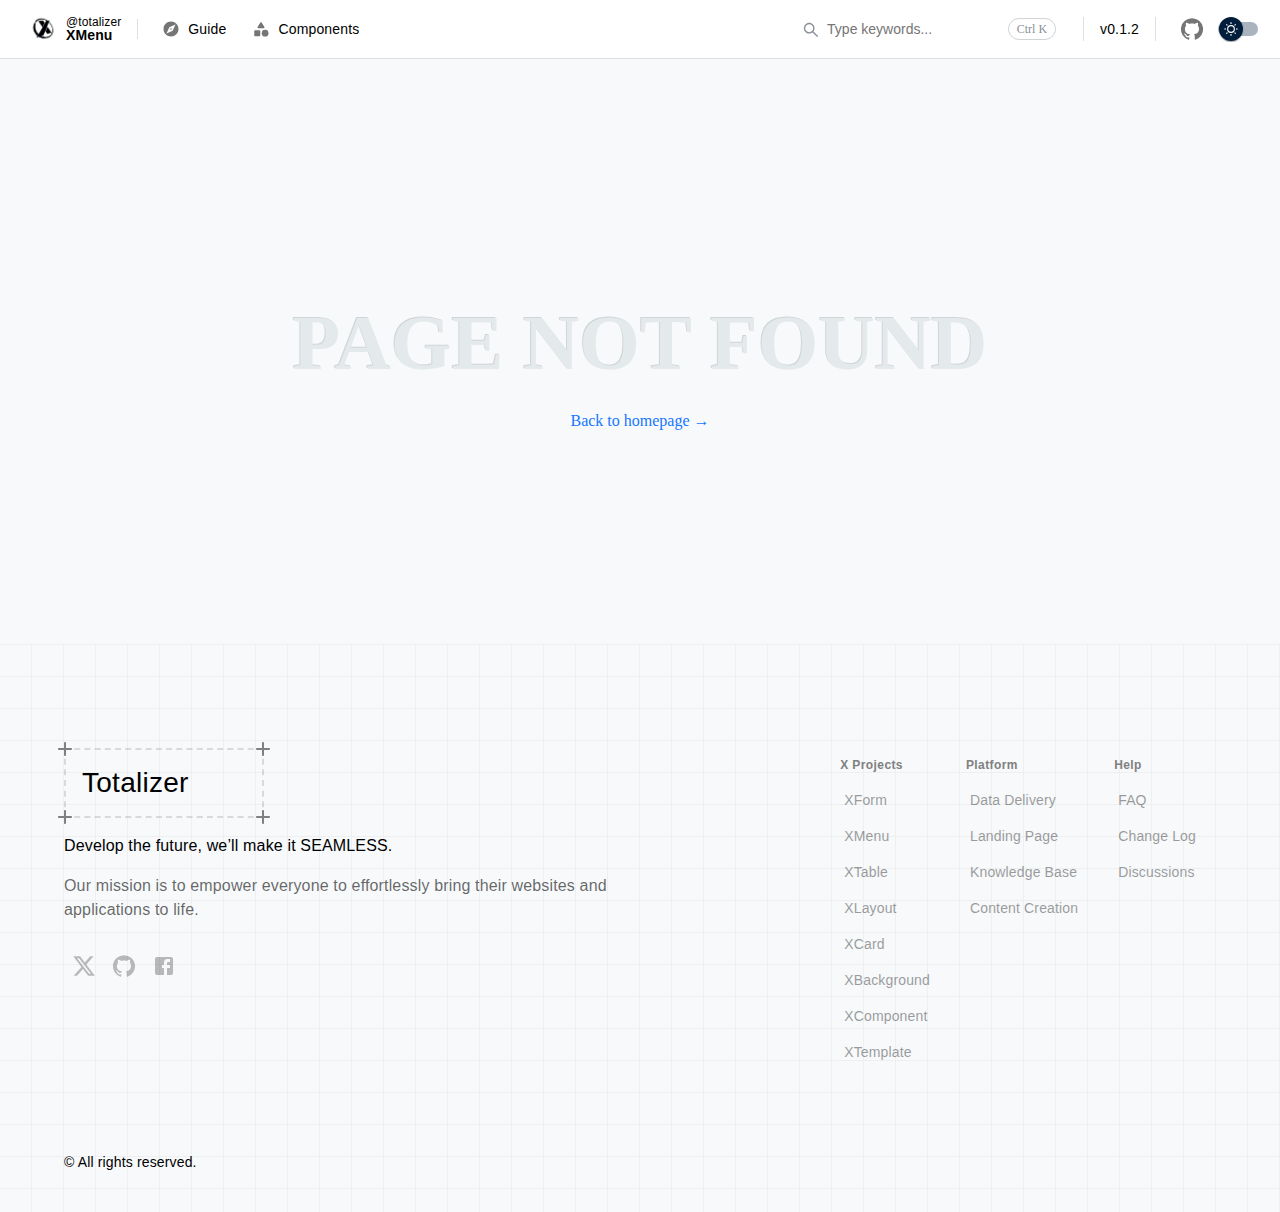
<file: index.html>
<!DOCTYPE html>
<html>
<head>
<meta charset="utf-8">
<meta name="viewport" content="width=device-width, user-scalable=no, initial-scale=1.0, maximum-scale=1.0, minimum-scale=1.0">
<meta http-equiv="X-UA-Compatible" content="ie=edge">
<link rel="shortcut icon" href="/logo.png">
<link rel="stylesheet" href="/umi.8faca2de.css">
<script src="/preload_helper.7fa3b0bf.js"></script>
</head>
<body>
<div id="root"></div>
<script src="/umi.51fefbef.js"></script>
</body>
</html>
</file>
<file: umi.8faca2de.css>
.dumi-default-tabs-nav{position:relative;display:flex;padding:0 12px}.dumi-default-tabs-nav:after{content:"";position:absolute;left:0;bottom:0;width:100%;height:0;border-bottom:1px dashed #e4e9ec}[data-prefers-color=dark] .dumi-default-tabs-nav:after{border-bottom-color:#2a353c}.dumi-default-tabs-nav-wrap{display:flex;white-space:nowrap;overflow:hidden}.dumi-default-tabs-nav-wrap.dumi-default-tabs-nav-wrap-ping-left{box-shadow:5px 0 5px -5px #0000001a inset}.dumi-default-tabs-nav-wrap.dumi-default-tabs-nav-wrap-ping-right~*>.dumi-default-tabs-nav-more{box-shadow:0 0 5px #0000001a}.dumi-default-tabs-nav-list{position:relative;z-index:1;display:flex;transition:transform .2s}.dumi-default-tabs-nav-more{height:100%;cursor:pointer;background:none;border:0;transition:box-shadow .2s}.dumi-default-tabs-tab{display:flex;margin:0 12px}.dumi-default-tabs-tab-btn{padding:0;color:#4f5866;font-size:14px;line-height:36px;border:0;outline:none;background:transparent;box-sizing:border-box;cursor:pointer;transition:all .2s}[data-prefers-color=dark] .dumi-default-tabs-tab-btn{color:#8590a0}.dumi-default-tabs-tab-btn:hover{color:#30363f}[data-prefers-color=dark] .dumi-default-tabs-tab-btn:hover{color:#c6c9cd}.dumi-default-tabs-tab-active .dumi-default-tabs-tab-btn{color:#30363f}[data-prefers-color=dark] .dumi-default-tabs-tab-active .dumi-default-tabs-tab-btn{color:#c6c9cd}.dumi-default-tabs-ink-bar{position:absolute;height:1px;background:#1677ff;transition:left .2s,width .2s;pointer-events:none;bottom:0}[data-prefers-color=dark] .dumi-default-tabs-ink-bar{background:#0053c8}.dumi-default-tabs-dropdown{position:absolute;background:inherit;border:1px solid #d0d5d8;max-height:200px;overflow:auto}[data-prefers-color=dark] .dumi-default-tabs-dropdown{border-color:#1c2022}.dumi-default-tabs-dropdown>ul{list-style:none;margin:0;padding:0}.dumi-default-tabs-dropdown>ul>li{padding:4px 12px;font-size:14px;cursor:pointer}.dumi-default-tabs-dropdown>ul>li:hover{color:#1677ff}[data-prefers-color=dark] .dumi-default-tabs-dropdown>ul>li:hover{color:#0053c8}.dumi-default-tabs-dropdown>ul>li:not(:last-child){border-bottom:1px dashed #d0d5d8}[data-prefers-color=dark] .dumi-default-tabs-dropdown>ul>li:not(:last-child){border-bottom-color:#1c2022}.dumi-default-tabs-dropdown-hidden,.dumi-default-tabs-tabpane-hidden{display:none}code[class*=language-],pre[class*=language-]{background:#fafafa;color:#383a42;font-family:Fira Code,Fira Mono,Menlo,Consolas,DejaVu Sans Mono,monospace;direction:ltr;text-align:left;white-space:pre;word-spacing:normal;word-break:normal;line-height:1.5;tab-size:2;hyphens:none}code[class*=language-]::selection,code[class*=language-] *::selection,pre[class*=language-] *::selection{background:#e5e5e6;color:inherit}pre[class*=language-]{padding:1em;margin:.5em 0;overflow:auto;border-radius:.3em}:not(pre)>code[class*=language-]{padding:.2em .3em;border-radius:.3em;white-space:normal}.token.comment,.token.prolog,.token.cdata{color:#a0a1a7}.token.doctype,.token.punctuation,.token.entity{color:#383a42}.token.attr-name,.token.class-name,.token.boolean,.token.constant,.token.number,.token.atrule{color:#b76b01}.token.keyword{color:#a626a4}.token.property,.token.tag,.token.symbol,.token.deleted,.token.important{color:#e45649}.token.selector,.token.string,.token.char,.token.builtin,.token.inserted,.token.regex,.token.attr-value,.token.attr-value>.token.punctuation{color:#50a14f}.token.variable,.token.operator,.token.function{color:#4078f2}.token.url{color:#0184bc}.token.attr-value>.token.punctuation.attr-equals,.token.special-attr>.token.attr-value>.token.value.css{color:#383a42}.language-css .token.selector{color:#e45649}.language-css .token.property{color:#383a42}.language-css .token.function,.language-css .token.url>.token.function{color:#0184bc}.language-css .token.url>.token.string.url{color:#50a14f}.language-css .token.important,.language-css .token.atrule .token.rule,.language-javascript .token.operator{color:#a626a4}.language-javascript .token.template-string>.token.interpolation>.token.interpolation-punctuation.punctuation{color:#ca1243}.language-json .token.operator{color:#383a42}.language-json .token.null.keyword{color:#b76b01}.language-markdown .token.url,.language-markdown .token.url>.token.operator,.language-markdown .token.url-reference.url>.token.string{color:#383a42}.language-markdown .token.url>.token.content{color:#4078f2}.language-markdown .token.url>.token.url,.language-markdown .token.url-reference.url{color:#0184bc}.language-markdown .token.blockquote.punctuation,.language-markdown .token.hr.punctuation{color:#a0a1a7;font-style:italic}.language-markdown .token.code-snippet{color:#50a14f}.language-markdown .token.bold .token.content{color:#b76b01}.language-markdown .token.italic .token.content{color:#a626a4}.language-markdown .token.strike .token.content,.language-markdown .token.strike .token.punctuation,.language-markdown .token.list.punctuation,.language-markdown .token.title.important>.token.punctuation{color:#e45649}.token.bold{font-weight:700}.token.comment,.token.italic{font-style:italic}.token.entity{cursor:help}.token.namespace{opacity:.8}.token.token.tab:not(:empty):before,.token.token.cr:before,.token.token.lf:before,.token.token.space:before{color:#383a4233}div.code-toolbar>.toolbar.toolbar>.toolbar-item{margin-right:.4em}div.code-toolbar>.toolbar.toolbar>.toolbar-item>button,div.code-toolbar>.toolbar.toolbar>.toolbar-item>a,div.code-toolbar>.toolbar.toolbar>.toolbar-item>span{background:#e5e5e6;color:#696c77;padding:.1em .4em;border-radius:.3em}div.code-toolbar>.toolbar.toolbar>.toolbar-item>button:hover,div.code-toolbar>.toolbar.toolbar>.toolbar-item>button:focus,div.code-toolbar>.toolbar.toolbar>.toolbar-item>a:hover,div.code-toolbar>.toolbar.toolbar>.toolbar-item>a:focus,div.code-toolbar>.toolbar.toolbar>.toolbar-item>span:hover,div.code-toolbar>.toolbar.toolbar>.toolbar-item>span:focus{background:#c6c7c7;color:#383a42}.line-highlight.line-highlight{background:#383a420d}.line-highlight.line-highlight:before,.line-highlight.line-highlight[data-end]:after{background:#e5e5e6;color:#383a42;padding:.1em .6em;border-radius:.3em;box-shadow:0 2px #0003}pre[id].linkable-line-numbers.linkable-line-numbers span.line-numbers-rows>span:hover:before{background-color:#383a420d}.line-numbers.line-numbers .line-numbers-rows,.command-line .command-line-prompt{border-right-color:#383a4233}.line-numbers .line-numbers-rows>span:before,.command-line .command-line-prompt>span:before{color:#9d9d9f}.rainbow-braces .token.token.punctuation.brace-level-1,.rainbow-braces .token.token.punctuation.brace-level-5,.rainbow-braces .token.token.punctuation.brace-level-9{color:#e45649}.rainbow-braces .token.token.punctuation.brace-level-2,.rainbow-braces .token.token.punctuation.brace-level-6,.rainbow-braces .token.token.punctuation.brace-level-10{color:#50a14f}.rainbow-braces .token.token.punctuation.brace-level-3,.rainbow-braces .token.token.punctuation.brace-level-7,.rainbow-braces .token.token.punctuation.brace-level-11{color:#4078f2}.rainbow-braces .token.token.punctuation.brace-level-4,.rainbow-braces .token.token.punctuation.brace-level-8,.rainbow-braces .token.token.punctuation.brace-level-12{color:#a626a4}pre.diff-highlight>code .token.token.deleted:not(.prefix),pre>code.diff-highlight .token.token.deleted:not(.prefix){background-color:#ff526626}pre.diff-highlight>code .token.token.deleted:not(.prefix)::selection,pre.diff-highlight>code .token.token.deleted:not(.prefix) *::selection,pre>code.diff-highlight .token.token.deleted:not(.prefix)::selection,pre>code.diff-highlight .token.token.deleted:not(.prefix) *::selection{background-color:#fb566940}pre.diff-highlight>code .token.token.inserted:not(.prefix),pre>code.diff-highlight .token.token.inserted:not(.prefix){background-color:#1aff5b26}pre.diff-highlight>code .token.token.inserted:not(.prefix)::selection,pre.diff-highlight>code .token.token.inserted:not(.prefix) *::selection,pre>code.diff-highlight .token.token.inserted:not(.prefix)::selection,pre>code.diff-highlight .token.token.inserted:not(.prefix) *::selection{background-color:#38e06240}.prism-previewer.prism-previewer:before,.prism-previewer-gradient.prism-previewer-gradient div{border-color:hsl(0,0,95%)}.prism-previewer-color.prism-previewer-color:before,.prism-previewer-gradient.prism-previewer-gradient div,.prism-previewer-easing.prism-previewer-easing:before{border-radius:.3em}.prism-previewer.prism-previewer:after{border-top-color:hsl(0,0,95%)}.prism-previewer-flipped.prism-previewer-flipped.after{border-bottom-color:hsl(0,0,95%)}.prism-previewer-angle.prism-previewer-angle:before,.prism-previewer-time.prism-previewer-time:before,.prism-previewer-easing.prism-previewer-easing{background:#fff}.prism-previewer-angle.prism-previewer-angle circle,.prism-previewer-time.prism-previewer-time circle{stroke:#383a42;stroke-opacity:1}.prism-previewer-easing.prism-previewer-easing circle,.prism-previewer-easing.prism-previewer-easing path,.prism-previewer-easing.prism-previewer-easing line{stroke:#383a42}.prism-previewer-easing.prism-previewer-easing circle{fill:transparent}[data-prefers-color=dark] .token.doctype,[data-prefers-color=dark] .token.punctuation,[data-prefers-color=dark] .token.entity,[data-prefers-color=dark] code[class*=language-],[data-prefers-color=dark] pre[class*=language-]{color:#8590a0}[data-prefers-color=dark] .token.comment,[data-prefers-color=dark] .token.prolog,[data-prefers-color=dark] .token.cdata{color:#616d7f}.dumi-default-source-code{position:relative;background-color:#fbfcfd;border-bottom-left-radius:4px;border-bottom-right-radius:4px}.dumi-default-source-code-scroll-container{overflow:auto;width:100%;height:100%}.dumi-default-source-code-scroll-content{position:relative;width:max-content;height:max-content;min-width:100%;min-height:100%}.dumi-default-source-code-scroll-content>pre.prism-code{width:max-content;position:relative;overflow:visible}.dumi-default-source-code>pre.prism-code{overflow:auto}.dumi-default-source-code>pre.prism-code,.dumi-default-source-code-scroll-content>pre.prism-code{margin:0;padding:18px 24px;font-size:14px;line-height:1.58;direction:ltr;background:transparent}.dumi-default-source-code>pre.prism-code:before,.dumi-default-source-code-scroll-content>pre.prism-code:before,.dumi-default-source-code>pre.prism-code:after,.dumi-default-source-code-scroll-content>pre.prism-code:after{content:none}.dumi-default-source-code>pre.prism-code>.highlighted,.dumi-default-source-code-scroll-content>pre.prism-code>.highlighted{position:relative;width:calc(100% + 24px);background-color:#eeeff0}.dumi-default-source-code>pre.prism-code>.highlighted .line-cell,.dumi-default-source-code-scroll-content>pre.prism-code>.highlighted .line-cell{position:relative}.dumi-default-source-code>pre.prism-code>.highlighted .line-cell:after,.dumi-default-source-code-scroll-content>pre.prism-code>.highlighted .line-cell:after{content:"";position:absolute;top:0;right:-24px;bottom:0;width:24px;background-color:#eeeff0}.dumi-default-source-code>pre.prism-code>.highlighted:after,.dumi-default-source-code-scroll-content>pre.prism-code>.highlighted:after{content:"";position:absolute;top:0;left:-24px;bottom:0;width:24px;background-color:#eeeff0}.dumi-default-source-code>pre.prism-code>.wrap,.dumi-default-source-code-scroll-content>pre.prism-code>.wrap{display:table-row}.dumi-default-source-code>pre.prism-code>.wrap>.token-line-num,.dumi-default-source-code-scroll-content>pre.prism-code>.wrap>.token-line-num{display:table-cell;text-align:right;padding-right:1em;user-select:none;opacity:.5}.dumi-default-source-code>pre.prism-code>.wrap>.line-cell,.dumi-default-source-code-scroll-content>pre.prism-code>.wrap>.line-cell{display:table-cell;width:100%}.dumi-default-source-code-copy{position:absolute;z-index:2;top:9px;right:12px;display:inline-block;padding:8px 12px;background-color:#fbfcfdcc;border:0;border-radius:2px;cursor:pointer;transition:all .2s}.dumi-default-source-code-copy>svg{width:16px;fill:#98a3aa;transition:fill .2s}[data-prefers-color=dark] .dumi-default-source-code-copy>svg{fill:#4a545a}.dumi-default-source-code-copy:hover>svg{fill:#7c8a93}[data-prefers-color=dark] .dumi-default-source-code-copy:hover>svg{fill:#616e75}.dumi-default-source-code-copy[data-copied]>svg{fill:#208a41}[data-prefers-color=dark] .dumi-default-source-code-copy[data-copied]>svg{fill:#124c24}.dumi-default-source-code:not(:hover) .dumi-default-source-code-copy{opacity:0;visibility:hidden}[data-prefers-color=dark] .dumi-default-source-code{background-color:#020305}[data-prefers-color=dark] .dumi-default-source-code-copy{background-color:#02030533}[data-prefers-color=dark] .dumi-default-source-code>pre.prism-code>.highlighted{background-color:#1c1d1e}[data-prefers-color=dark] .dumi-default-source-code>pre.prism-code>.highlighted:after{background-color:#1c1d1e}[data-prefers-color=dark] .dumi-default-source-code>pre.prism-code>.highlighted .line-cell:after{background-color:#1c1d1e}.dumi-default-source-code-editor{position:relative}.dumi-default-source-code-editor-textarea{position:absolute;z-index:1;display:block;top:0;left:0;width:100%;height:100%;color:transparent;caret-color:#30363f;overflow-wrap:normal;white-space:pre;box-sizing:border-box;background:transparent;opacity:1;border:0;resize:none;outline:none;overflow:hidden;border-bottom-left-radius:3px;border-bottom-right-radius:3px}[data-prefers-color=dark] .dumi-default-source-code-editor-textarea{caret-color:#c6c9cd}[data-prefers-color=dark] .dumi-default-source-code-editor-textarea:focus::selection{background-color:#0053c84d}.dumi-default-source-code-editor:after{content:"";position:absolute;z-index:0;top:0;left:0;width:100%;height:100%;border-bottom-left-radius:3px;border-bottom-right-radius:3px;pointer-events:none}.dumi-default-source-code-editor:focus-within:after{box-shadow:0 0 0 1px #1677ff inset}[data-prefers-color=dark] .dumi-default-source-code-editor:focus-within:after{box-shadow:0 0 0 1px #0053c8 inset}[data-dumi-tooltip]{position:relative}[data-dumi-tooltip]:before,[data-dumi-tooltip]:after{position:absolute;bottom:100%;left:50%;transform:translate(-50%);display:inline-block;opacity:.7;pointer-events:none;transition:all .2s}[data-dumi-tooltip]:before{content:attr(data-dumi-tooltip);min-width:30px;margin-bottom:8px;padding:5px 8px;color:#fff;font-size:13px;line-height:1.1;white-space:nowrap;background-color:#000;border-radius:2px;box-shadow:0 4px 10px #0000001a;box-sizing:border-box}[data-prefers-color=dark] [data-dumi-tooltip]:before{background-color:#222}[data-dumi-tooltip]:after{content:"";width:0;height:0;border:4px solid transparent;border-top-color:#000}[data-prefers-color=dark] [data-dumi-tooltip]:after{border-top-color:#222}[data-dumi-tooltip]:not(:hover):before,[data-dumi-tooltip]:not(:hover):after{visibility:hidden;opacity:0}[data-dumi-tooltip][data-dumi-tooltip-bottom]:before,[data-dumi-tooltip][data-dumi-tooltip-bottom]:after{bottom:auto;top:100%}[data-dumi-tooltip][data-dumi-tooltip-bottom]:before{margin-top:8px;margin-bottom:0}[data-dumi-tooltip][data-dumi-tooltip-bottom]:after{border-top-color:transparent;border-bottom-color:#000}[data-prefers-color=dark] [data-dumi-tooltip][data-dumi-tooltip-bottom]:after{border-bottom-color:#222}.dumi-default-previewer-actions{display:flex;height:32px;align-items:center;justify-content:center}.dumi-default-previewer-actions:not(:last-child){border-bottom:1px dashed #e4e9ec}[data-prefers-color=dark] .dumi-default-previewer-actions:not(:last-child){border-bottom-color:#2a353c}.dumi-default-previewer-action-btn{display:flex;align-items:center;justify-content:center;width:24px;height:24px;padding:0;border:0;background:transparent;cursor:pointer}.dumi-default-previewer-action-btn>svg{width:16px;fill:#98a3aa;transition:fill .2s}[data-prefers-color=dark] .dumi-default-previewer-action-btn>svg{fill:#4a545a}.dumi-default-previewer-action-btn:hover>svg{fill:#7c8a93}[data-prefers-color=dark] .dumi-default-previewer-action-btn:hover>svg{fill:#616e75}.dumi-default-previewer-action-btn:not(:last-child){margin-inline-end:4px}.dumi-default-previewer-action-sketch>select{position:absolute;-webkit-appearance:none;appearance:none;width:100%;height:100%;opacity:0;cursor:pointer}.dumi-default-previewer-action-sketch[data-copied]>svg{fill:#208a41}.dumi-default-previewer-tabs-single .dumi-default-tabs-nav{display:none}.dumi-default-previewer-editor-tip-btn{position:absolute;-webkit-appearance:none;appearance:none;z-index:2;right:42px;top:9px;padding:8px 12px;cursor:help;background:transparent;border:0;transition:all .2s}.dumi-default-previewer-editor-tip-btn>svg{width:16px;fill:#98a3aa}[data-prefers-color=dark] .dumi-default-previewer-editor-tip-btn>svg{fill:#4a545a}.dumi-default-previewer-editor-tip-btn[data-readonly]>span{position:absolute;top:50%;left:50%;display:block;width:16px;height:2px;background:#98a3aa;transform:rotate(45deg) translate(-50%,120%)}.dumi-default-tabs-tabpane:not(:hover) .dumi-default-previewer-editor-tip-btn{opacity:0;visibility:hidden}.dumi-theme-default-tooltip{position:fixed;min-width:30px;margin-bottom:8px;box-sizing:border-box}.dumi-theme-default-tooltip-hidden{display:none}.dumi-theme-default-tooltip-arrow{border:4px solid transparent;opacity:.7}.dumi-theme-default-tooltip-placement-top .dumi-theme-default-tooltip-arrow{border-top-color:#000;transform:translate(-50%,100%)}.dumi-theme-default-tooltip-bottom .dumi-theme-default-tooltip-arrow{border-bottom-color:#000;transform:translateY(-50%,-100%)}.dumi-theme-default-tooltip-content{padding:5px 8px;color:#fff;font-size:13px;line-height:1.1;white-space:nowrap;background-color:#000;opacity:.7;border-radius:2px;box-shadow:0 4px 10px #0000001a;box-sizing:border-box}[data-prefers-color=dark] .dumi-theme-default-tooltip-content{background-color:#222}.dumi-default-previewer{margin:24px 0 32px;border:1px solid #e4e9ec;border-radius:4px;background-color:inherit}[data-prefers-color=dark] .dumi-default-previewer{border-color:#2a353c}[data-dumi-demo-grid] .dumi-default-previewer{margin:0 0 16px}[data-dumi-demo-grid] .dumi-default-previewer:first-child{margin-top:24px}[data-dumi-demo-grid] .dumi-default-previewer:last-child{margin-bottom:32px}.dumi-default-previewer-demo{border-top-left-radius:2px;border-top-right-radius:2px;padding:40px 24px}.dumi-default-previewer-demo>iframe{display:block;width:100%;height:300px;border:0}.dumi-default-previewer-demo[data-iframe]{position:relative;padding:0;border-top:24px solid #e4e9ec;box-sizing:border-box}[data-prefers-color=dark] .dumi-default-previewer-demo[data-iframe]{border-top-color:#2a353c}.dumi-default-previewer-demo[data-iframe]:after{content:"";position:absolute;top:-19px;left:8px;display:inline-block;width:12px;height:12px;border-radius:50%;background-color:#fd6458;box-shadow:20px 0 #ffbf2b,40px 0 #24cc3d}.dumi-default-previewer-demo[data-transform]{transform:translate(0)}.dumi-default-previewer-demo[data-compact]{padding:0}.dumi-default-previewer-demo[data-error][data-compact]{min-height:30px}.dumi-default-previewer-demo[data-error][data-compact]+.dumi-default-previewer-demo-error{border-top-left-radius:3px;border-top-right-radius:3px}.dumi-default-previewer-demo[data-loading]{position:relative}.dumi-default-previewer-demo[data-loading]:before{position:absolute;top:50%;left:50%;content:"";display:block;height:28px;max-height:90%;aspect-ratio:1;border-radius:50%;border:2.8px solid;border-color:#1677ff transparent;box-sizing:border-box;animation:dumi-previewer-loading 1s infinite;transform:translate(-50%,-50%)}[data-prefers-color=dark] .dumi-default-previewer-demo[data-loading]:before{border-color:#0053c8 transparent}@keyframes dumi-previewer-loading{to{transform:translate(-50%,-50%) rotate(.5turn)}}.dumi-default-previewer-demo[data-loading]>*{opacity:.3!important}.dumi-default-previewer-demo-error{position:relative;margin-top:-30px;height:30px;padding:0 24px;line-height:30px;color:#b23642;font-size:13px;white-space:nowrap;text-overflow:ellipsis;background:#fdf4f5;box-sizing:border-box;overflow:hidden}[data-prefers-color=dark] .dumi-default-previewer-demo-error{color:#c6414e;background:#2a060a}[data-prefers-color=dark] .dumi-default-previewer-demo-error>svg{fill:#c6414e}.dumi-default-previewer-demo-error>svg{width:14px;padding-right:4px;fill:#ce1f31;vertical-align:-.14em}.dumi-default-previewer-meta{border-top:1px solid #e4e9ec}[data-prefers-color=dark] .dumi-default-previewer-meta{border-top-color:#2a353c}.dumi-default-previewer-desc{position:relative}.dumi-default-previewer-desc>.markdown{padding:14px 24px;border-bottom:1px dashed #e4e9ec}[data-prefers-color=dark] .dumi-default-previewer-desc>.markdown{border-bottom-color:#2a353c}.dumi-default-previewer-desc>h5{position:absolute;top:-7px;left:20px;margin:0;padding:0 4px;display:inline-block;font-size:14px;line-height:1;font-weight:700;background:linear-gradient(to top,#fff,#fff 50%,#fff0) 100%}[data-prefers-color=dark] .dumi-default-previewer-desc>h5{background:linear-gradient(to top,#000000f2,#000000f2 50%,#0000) 100%}.dumi-default-previewer-desc>h5>a{color:#30363f}[data-prefers-color=dark] .dumi-default-previewer-desc>h5>a{color:#c6c9cd}.dumi-default-previewer-desc>h5>a:not(:hover){text-decoration:none}.dumi-default-previewer-desc>h5>a>strong{float:inline-start;padding-inline-end:8px;color:#d59200;font-size:12px;line-height:15px}[data-prefers-color=dark] .dumi-default-previewer-desc>h5>a>strong{color:#895e00}.dumi-default-previewer[data-active]{box-shadow:0 0 0 4px #1677ff1a;border-color:#7cb3ff}[data-prefers-color=dark] .dumi-default-previewer[data-active]{box-shadow:0 0 0 4px #0053c81a;border-color:#002962}.dumi-default-previewer[data-debug]{border-color:#ffc23c}[data-prefers-color=dark] .dumi-default-previewer[data-debug]{border-color:#231800}.dumi-default-previewer[data-debug][data-active]{box-shadow:0 0 0 4px #d592001a}[data-prefers-color=dark] .dumi-default-previewer[data-debug][data-active]{box-shadow:0 0 0 4px #895e001a}.dumi-default-container.markdown{padding:18px 0;padding-inline-start:44px;padding-inline-end:16px;border-radius:4px}.dumi-default-container.markdown:not(:first-child){margin-bottom:24px}.dumi-default-container.markdown:not(:last-child){margin-top:32px}.dumi-default-container.markdown>svg{float:left;fill:currentcolor;margin-inline-start:-26px;width:18px}[data-direction=rtl] .dumi-default-container.markdown>svg{float:right}.dumi-default-container.markdown>h4{clear:none;margin:0 0 12px;font-size:15px;line-height:17px}.dumi-default-container.markdown>section{font-size:15px}.dumi-default-container.markdown[data-type=info]{background:#ecf4ff}.dumi-default-container.markdown[data-type=info]>h4,.dumi-default-container.markdown[data-type=info]>svg{color:#3367af}.dumi-default-container.markdown[data-type=info]>section{color:#496a99}[data-prefers-color=dark] .dumi-default-container.markdown[data-type=info]{background:#001c44}[data-prefers-color=dark] .dumi-default-container.markdown[data-type=info]>h4,[data-prefers-color=dark] .dumi-default-container.markdown[data-type=info]>svg{color:#5e8ed0}[data-prefers-color=dark] .dumi-default-container.markdown[data-type=info]>section{color:#7391bc}.dumi-default-container.markdown[data-type=warning]{background:#fff3da}.dumi-default-container.markdown[data-type=warning]>h4,.dumi-default-container.markdown[data-type=warning]>svg{color:#b78314}.dumi-default-container.markdown[data-type=warning]>section{color:#9e7a2d}[data-prefers-color=dark] .dumi-default-container.markdown[data-type=warning]{background:#2d1f00}[data-prefers-color=dark] .dumi-default-container.markdown[data-type=warning]>h4,[data-prefers-color=dark] .dumi-default-container.markdown[data-type=warning]>svg{color:#cd9417}[data-prefers-color=dark] .dumi-default-container.markdown[data-type=warning]>section{color:#b78c2e}.dumi-default-container.markdown[data-type=success]{background:#dff8e7}.dumi-default-container.markdown[data-type=success]>h4,.dumi-default-container.markdown[data-type=success]>svg{color:#238241}.dumi-default-container.markdown[data-type=success]>section{color:#357047}[data-prefers-color=dark] .dumi-default-container.markdown[data-type=success]{background:#082210}[data-prefers-color=dark] .dumi-default-container.markdown[data-type=success]>h4,[data-prefers-color=dark] .dumi-default-container.markdown[data-type=success]>svg{color:#2a9a4d}[data-prefers-color=dark] .dumi-default-container.markdown[data-type=success]>section{color:#3d8654}.dumi-default-container.markdown[data-type=error]{background:#fdf4f5}.dumi-default-container.markdown[data-type=error]>h4,.dumi-default-container.markdown[data-type=error]>svg{color:#b23642}.dumi-default-container.markdown[data-type=error]>section{color:#955359}[data-prefers-color=dark] .dumi-default-container.markdown[data-type=error]{background:#2a060a}[data-prefers-color=dark] .dumi-default-container.markdown[data-type=error]>h4,[data-prefers-color=dark] .dumi-default-container.markdown[data-type=error]>svg{color:#c6414e}[data-prefers-color=dark] .dumi-default-container.markdown[data-type=error]>section{color:#ad5962}.dumi-default-content-tabs{list-style-type:none;display:flex;align-items:center;height:60px;margin:-48px -48px 48px;padding:0 48px;border-bottom:1px solid #e4e9ec}[data-prefers-color=dark] .dumi-default-content-tabs{border-bottom-color:#2a353c}@media only screen and (max-width: 767px){.dumi-default-content-tabs{margin:-24px -24px 24px;padding:0 24px;height:42px}}[data-no-sidebar] .dumi-default-content-tabs{margin:0 0 48px;padding:0}@media only screen and (max-width: 767px){[data-no-sidebar] .dumi-default-content-tabs{margin-bottom:24px}}.dumi-default-content-tabs>li{height:inherit}.dumi-default-content-tabs>li>button{padding:0;height:inherit;color:#4f5866;font-size:17px;border:0;background:transparent;cursor:pointer;transition:all .2s}[data-prefers-color=dark] .dumi-default-content-tabs>li>button{color:#8590a0}.dumi-default-content-tabs>li>button:hover{color:#1677ff}[data-prefers-color=dark] .dumi-default-content-tabs>li>button:hover{color:#0053c8}.dumi-default-content-tabs>li:not(last-child){margin-inline-end:42px}@media only screen and (max-width: 767px){.dumi-default-content-tabs>li:not(last-child){margin-inline-end:20px}}.dumi-default-content-tabs>li[data-active]{position:relative}.dumi-default-content-tabs>li[data-active]>button{color:#30363f}[data-prefers-color=dark] .dumi-default-content-tabs>li[data-active]>button{color:#c6c9cd}.dumi-default-content-tabs>li[data-active]:after{content:"";position:absolute;left:0;right:0;bottom:-1px;height:1px;background-color:#1677ff}[data-prefers-color=dark] .dumi-default-content-tabs>li[data-active]:after{background-color:#0053c8}.dumi-default-badge{display:inline-block;margin-inline-start:2px;padding:1px 8px;font-size:12px;font-weight:400;line-height:20px;border-radius:4px;vertical-align:top}.dumi-default-badge:not([type]),.dumi-default-badge[type=info]{color:#1677ff;background:#e2eeff}[data-prefers-color=dark] .dumi-default-badge:not([type]),[data-prefers-color=dark] .dumi-default-badge[type=info]{color:#1677ff;background:#002962}.dumi-default-badge[type=warning]{color:#d59200;background:#ffefcb}[data-prefers-color=dark] .dumi-default-badge[type=warning]{color:#d59200;background:#231800}.dumi-default-badge[type=success]{color:#208a41;background:#cbf3d7}[data-prefers-color=dark] .dumi-default-badge[type=success]{color:#208a41;background:#092712}.dumi-default-badge[type=error]{color:#ce1f31;background:#fbe2e5}[data-prefers-color=dark] .dumi-default-badge[type=error]{color:#ce1f31;background:#3c090e}.dumi-default-table{margin:24px 0 32px;transform:translate(0)}.dumi-default-table-content{overflow:auto}.dumi-default-table-content:before,.dumi-default-table-content:after{content:"";display:block;position:fixed;z-index:1;top:0;bottom:0;width:6px;pointer-events:none}.dumi-default-table-content[data-left-folded]:before{left:0;background-image:linear-gradient(to right,#0000001a,#0000)}[data-prefers-color=dark] .dumi-default-table-content[data-left-folded]:before{background-image:linear-gradient(to right,#00000080,#0000)}.dumi-default-table-content[data-right-folded]:after{right:0;background-image:linear-gradient(to left,#0000001a,#0000)}[data-prefers-color=dark] .dumi-default-table-content[data-right-folded]:after{background-image:linear-gradient(to left,#00000080,#0000)}.dumi-default-table-content>table>thead>tr>th,.dumi-default-table-content>table>tr>th{white-space:nowrap}.dumi-default-api-type [data-token="|"],.dumi-default-api-type [data-token="=>"]{padding:0 .5em}.dumi-default-api-type [data-token=";"],.dumi-default-api-type [data-token=":"],.dumi-default-api-type [data-token=","],.dumi-default-api-type [data-token=async],.dumi-default-api-type [data-token="{"]{padding-right:.5em}.dumi-default-api-type [data-token="}"]{padding-left:.5em}.dumi-default-api-release [data-release]+[data-release]{margin-left:.5em}.dumi-default-api-release .dumi-default-badge{transform:scale(.9)}.dumi-default-api-release-name[data-release=deprecated]{text-decoration:line-through}.dumi-default-api-release-modifer[data-release=deprecated]{cursor:help;border-bottom:1px dotted #4f5866}.dumi-default-tree{padding:16px;margin:24px 0 32px;background:#fbfcfd;border:1px solid #e4e9ec;border-radius:2px;color:#30363f;overflow-y:auto}[data-prefers-color=dark] .dumi-default-tree{color:#c6c9cd;background:#020305;border-color:#1c2022}.dumi-default-tree small{padding-left:24px;color:#616d7f;font-size:14px;white-space:nowrap}[data-prefers-color=dark] .dumi-default-tree small{color:#616d7f}.dumi-default-tree small:before{content:"# "}.dumi-default-tree.rc-tree{transition:all .3s;line-height:1.5715;list-style:none;font-size:14px}.dumi-default-tree.rc-tree .rc-tree-treenode{position:relative;display:flex;align-items:flex-start}.dumi-default-tree.rc-tree .rc-tree-treenode:before{position:absolute;top:0;right:0;bottom:4px;left:0;transition:background .3s;content:""}.dumi-default-tree.rc-tree .rc-tree-treenode:hover:before{background:#eeeff0}[data-prefers-color=dark] .dumi-default-tree.rc-tree .rc-tree-treenode:hover:before{background:#1c1d1e}.dumi-default-tree.rc-tree .rc-tree-treenode>*{z-index:1}.dumi-default-tree.rc-tree .rc-tree-treenode span.rc-tree-switcher{display:flex;align-items:center;justify-content:center;width:24px;height:28px;margin-right:2px;line-height:28px;background:transparent;cursor:pointer;flex-shrink:0}.dumi-default-tree.rc-tree .rc-tree-treenode .rc-tree-node-content-wrapper{flex:auto;min-height:28px;margin:0;padding:0 4px;line-height:28px;cursor:pointer;white-space:nowrap}.dumi-default-tree.rc-tree .rc-tree-treenode .rc-tree-node-content-wrapper .rc-tree-iconEle{margin-right:6px;vertical-align:0}.dumi-default-tree.rc-tree.rc-tree-show-line .rc-tree-indent{display:inline-block;height:0;vertical-align:bottom;flex-shrink:0}.dumi-default-tree.rc-tree.rc-tree-show-line .rc-tree-indent-unit{position:relative;display:inline-block;width:24px;height:28px}.dumi-default-tree.rc-tree.rc-tree-show-line .rc-tree-indent-unit:before{position:absolute;top:0;right:12px;bottom:-4px;border-right:1px solid #d9d9d9;content:""}.dumi-default-tree.rc-tree.rc-tree-show-line .rc-tree-indent-unit-end:before{display:none}.dumi-default-tree.rc-tree.rc-tree-show-line .tree-switcher-leaf-line{position:relative;z-index:1;display:inline-block;width:100%;height:100%;text-align:center}.dumi-default-tree.rc-tree.rc-tree-show-line .tree-switcher-leaf-line:before{position:absolute;top:0;bottom:-4px;margin-left:-1px;border-left:1px solid #d9d9d9;content:" "}.dumi-default-tree.rc-tree.rc-tree-show-line .tree-switcher-leaf-line:after{position:absolute;top:0;bottom:14px;width:12px;margin-left:-1px;border-bottom:1px solid #d9d9d9;content:" "}.dumi-default-tree.rc-tree.rc-tree-show-line .rc-tree-treenode-leaf-last .tree-switcher-leaf-line:before{height:14px}.dumi-default-tree-icon{width:16px;color:#30363f;vertical-align:-.225em;display:inline-block}[data-prefers-color=dark] .dumi-default-tree-icon{color:#c6c9cd}.ant-motion-collapse{overflow:hidden;transition:height .2s ease-in-out,opacity .2s ease-in-out!important}#nprogress{pointer-events:none}#nprogress .bar{background:var;position:fixed;z-index:1031;top:0;left:0;width:100%;height:2px}#nprogress .peg{display:block;position:absolute;right:0;width:100px;height:100%;box-shadow:0 0 10px undefined,0 0 5px undefined;opacity:1;transform:rotate(3deg) translateY(-4px)}#nprogress .spinner{display:block;position:fixed;z-index:1031;top:15px;right:15px}#nprogress .spinner-icon{width:18px;height:18px;box-sizing:border-box;border:solid 2px transparent;border-top-color:undefined;border-left-color:undefined;border-radius:50%;animation:nprogress-spinner .4s linear infinite}.nprogress-custom-parent{overflow:hidden;position:relative}.nprogress-custom-parent #nprogress .spinner,.nprogress-custom-parent #nprogress .bar{position:absolute}@keyframes nprogress-spinner{0%{transform:rotate(0)}to{transform:rotate(360deg)}}@keyframes react-loading-skeleton{to{transform:translate(100%)}}.react-loading-skeleton{--base-color: #ebebeb;--highlight-color: #f5f5f5;--animation-duration: 1.5s;--animation-direction: normal;--pseudo-element-display: block;background-color:var(--base-color);width:100%;border-radius:.25rem;display:inline-flex;line-height:1;position:relative;user-select:none;overflow:hidden}.react-loading-skeleton:after{content:" ";display:var(--pseudo-element-display);position:absolute;top:0;left:0;right:0;height:100%;background-repeat:no-repeat;background-image:var( --custom-highlight-background, linear-gradient( 90deg, var(--base-color) 0%, var(--highlight-color) 50%, var(--base-color) 100% ) );transform:translate(-100%);animation-name:react-loading-skeleton;animation-direction:var(--animation-direction);animation-duration:var(--animation-duration);animation-timing-function:ease-in-out;animation-iteration-count:infinite}@media (prefers-reduced-motion){.react-loading-skeleton{--pseudo-element-display: none}}.dumi-default-loading-skeleton .react-loading-skeleton{margin-block-end:.38em}.dumi-default-loading-skeleton .react-loading-skeleton.first-line{width:calc(100% - 2em);margin-inline-start:2em}[data-prefers-color=dark] .dumi-default-loading-skeleton .react-loading-skeleton{--highlight-color: rgba(198, 201, 205, .22);--base-color: #30363f}
</file>
